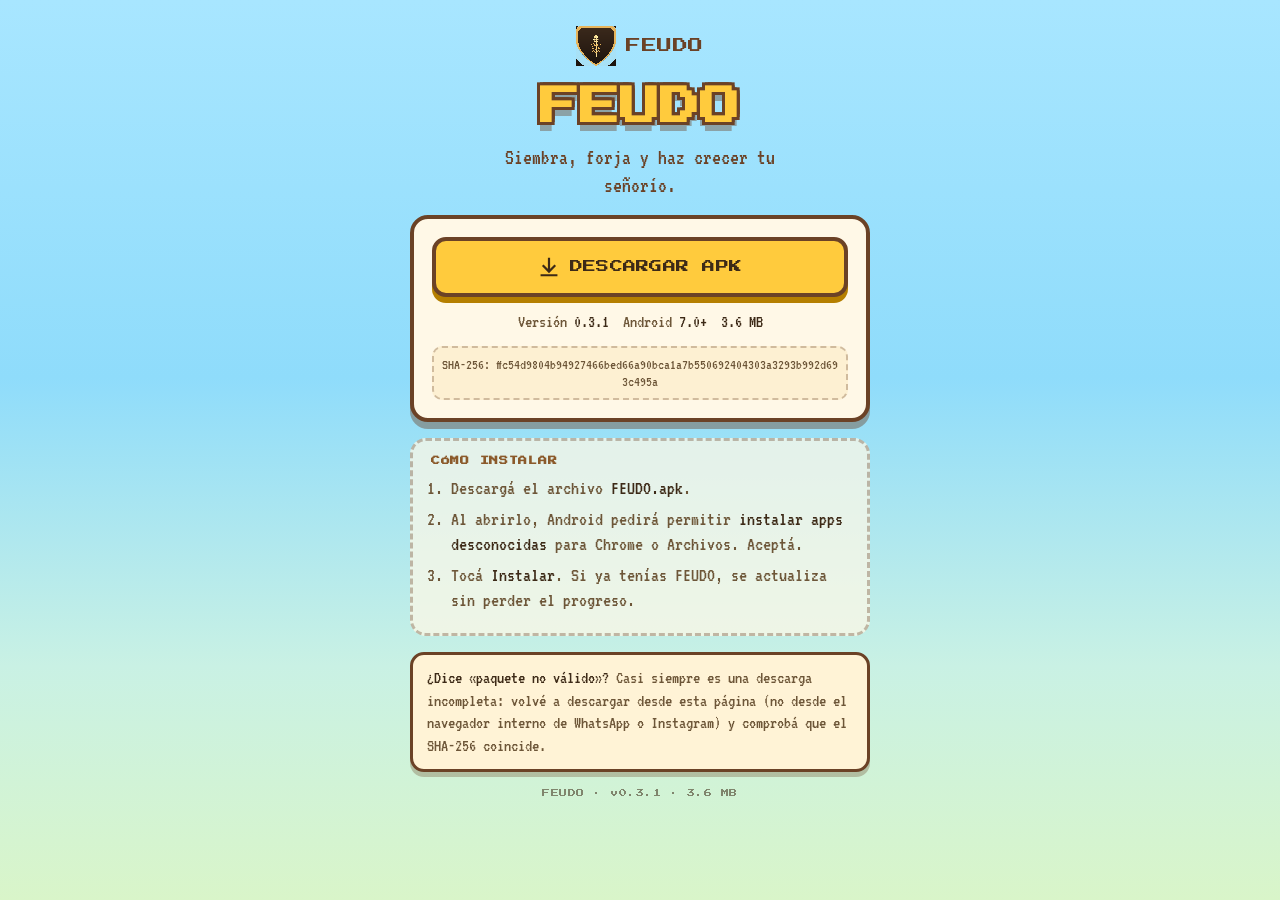
<file: index.html>
<!doctype html>
<html lang="es">
<head>
<meta charset="utf-8">
<meta name="viewport" content="width=device-width, initial-scale=1, viewport-fit=cover">
<title>FEUDO — descargar</title>
<meta name="theme-color" content="#8fdcfb">
<link rel="icon" href="./icon.png">
<style>
  @font-face {
    font-family: "Press Start 2P";
    src: url("./PressStart2P.woff2") format("woff2");
    font-display: swap;
  }
  @font-face {
    font-family: "VT323";
    src: url("./VT323.woff2") format("woff2");
    font-display: swap;
  }
  :root {
    --wood-dark: #6b4226;
    --wood: #8b5a2b;
    --cream: #fff8e7;
    --cream-2: #fdf0d2;
    --cream-3: #f3e2bd;
    --ink: #3d2a17;
    --ink-soft: #6d5638;
    --sun: #ffcb3d;
    --sun-deep: #b57f00;
    --leaf: #4caf50;
    --leaf-dark: #2f7d32;
  }
  * { box-sizing: border-box; -webkit-tap-highlight-color: transparent; }
  html, body { margin: 0; padding: 0; }
  body {
    min-height: 100dvh;
    background: linear-gradient(180deg, #a8e6ff 0%, #8fdcfb 42%, #c9f1e4 74%, #d9f5c9 100%);
    font-family: "VT323", ui-monospace, monospace;
    color: var(--ink);
    font-size: 20px;
    line-height: 1.25;
    display: flex;
    flex-direction: column;
    align-items: center;
    padding: 26px 18px 40px;
    gap: 16px;
  }
  .brand {
    display: flex; align-items: center; gap: 10px;
    font-family: "Press Start 2P", monospace;
    font-size: 15px; color: var(--wood-dark);
    letter-spacing: .04em;
  }
  .brand img { width: 40px; height: 40px; image-rendering: pixelated; }
  h1 {
    font-family: "Press Start 2P", monospace;
    font-size: clamp(26px, 8.4vw, 40px);
    line-height: 1.05;
    margin: 4px 0 0;
    color: var(--sun);
    text-shadow:
      3px 0 0 var(--wood-dark), -3px 0 0 var(--wood-dark),
      0 3px 0 var(--wood-dark), 0 -3px 0 var(--wood-dark),
      3px 3px 0 var(--wood-dark), -3px -3px 0 var(--wood-dark),
      3px -3px 0 var(--wood-dark), -3px 3px 0 var(--wood-dark),
      0 9px 0 rgba(107,66,38,.4);
    text-align: center;
  }
  .sub { font-size: 22px; color: var(--wood-dark); margin: 0; text-align: center; max-width: 30ch; }
  .card {
    width: min(460px, 100%);
    background: var(--cream);
    border: 4px solid var(--wood-dark);
    border-radius: 18px;
    box-shadow: 0 7px 0 rgba(107,66,38,.42);
    padding: 18px;
  }
  .btn {
    display: flex; align-items: center; justify-content: center; gap: 10px;
    width: 100%;
    height: 60px;
    border: 4px solid var(--wood-dark);
    border-radius: 14px;
    background: var(--sun);
    box-shadow: 0 6px 0 var(--sun-deep);
    color: var(--ink);
    font-family: "Press Start 2P", monospace;
    font-size: 13px;
    text-decoration: none;
    letter-spacing: .02em;
  }
  .btn:active { transform: translateY(4px); box-shadow: 0 2px 0 var(--sun-deep); }
  .btn svg { width: 22px; height: 22px; }
  .meta {
    display: flex; flex-wrap: wrap; gap: 6px 14px;
    justify-content: center;
    margin: 14px 0 0;
    font-size: 18px;
    color: var(--ink-soft);
  }
  .meta b { color: var(--ink); font-weight: 400; }
  .hash {
    margin: 12px 0 0;
    font-size: 15px;
    color: var(--ink-soft);
    word-break: break-all;
    text-align: center;
    background: var(--cream-2);
    border: 2px dashed rgba(107,66,38,.3);
    border-radius: 10px;
    padding: 8px;
    line-height: 1.15;
  }
  .steps {
    width: min(460px, 100%);
    background: rgba(255,248,231,.72);
    border: 3px dashed rgba(107,66,38,.35);
    border-radius: 16px;
    padding: 14px 18px;
  }
  .steps h2 {
    font-family: "Press Start 2P", monospace;
    font-size: 9px;
    color: var(--wood);
    margin: 0 0 10px;
    letter-spacing: .08em;
  }
  .steps ol { margin: 0; padding-left: 20px; }
  .steps li { margin-bottom: 6px; color: var(--ink-soft); }
  .steps li b { color: var(--ink); font-weight: 400; }
  .warn {
    width: min(460px, 100%);
    background: #fff3d6;
    border: 3px solid var(--wood-dark);
    border-radius: 14px;
    padding: 12px 14px;
    font-size: 18px;
    color: var(--ink-soft);
    box-shadow: 0 5px 0 rgba(107,66,38,.3);
  }
  .warn b { color: var(--ink); font-weight: 400; }
  footer { font-family: "Press Start 2P", monospace; font-size: 8px; color: rgba(61,42,23,.55); letter-spacing: .06em; text-align: center; }
  a.link { color: var(--wood-dark); }
</style>
</head>
<body>
  <div class="brand"><img src="./icon.png" alt="">FEUDO</div>
  <h1>FEUDO</h1>
  <p class="sub">Siembra, forja y haz crecer tu señorío.</p>

  <div class="card">
    <a class="btn" id="dl" href="./FEUDO.apk" download="FEUDO.apk">
      <svg viewBox="0 0 24 24" fill="none" stroke="currentColor" stroke-width="2.4" stroke-linecap="square">
        <path d="M12 3v12M6 11l6 6 6-6M4 21h16"/>
      </svg>
      DESCARGAR APK
    </a>
    <div class="meta">
      <span>Versión <b id="ver">—</b></span>
      <span>Android <b>7.0+</b></span>
      <span><b id="size">—</b></span>
    </div>
    <div class="hash" id="sha">SHA-256: —</div>
  </div>

  <div class="steps">
    <h2>CÓMO INSTALAR</h2>
    <ol>
      <li>Descargá el archivo <b>FEUDO.apk</b>.</li>
      <li>Al abrirlo, Android pedirá permitir <b>instalar apps desconocidas</b> para Chrome o Archivos. Aceptá.</li>
      <li>Tocá <b>Instalar</b>. Si ya tenías FEUDO, se actualiza sin perder el progreso.</li>
    </ol>
  </div>

  <div class="warn">
    <b>¿Dice «paquete no válido»?</b> Casi siempre es una descarga incompleta: volvé a descargar
    desde esta página (no desde el navegador interno de WhatsApp o Instagram) y comprobá que el
    SHA-256 coincide.
  </div>

  <footer>FEUDO · <span id="build">build</span></footer>

<script>
  fetch("./update.json", { cache: "no-store" })
    .then(r => r.json())
    .then(u => {
      document.getElementById("ver").textContent = u.version;
      const mb = (u.size / 1048576).toFixed(1) + " MB";
      document.getElementById("size").textContent = mb;
      document.getElementById("sha").textContent = "SHA-256: " + u.sha256;
      document.getElementById("build").textContent = "v" + u.version + " · " + mb;
    })
    .catch(() => {});
</script>
</body>
</html>
</file>
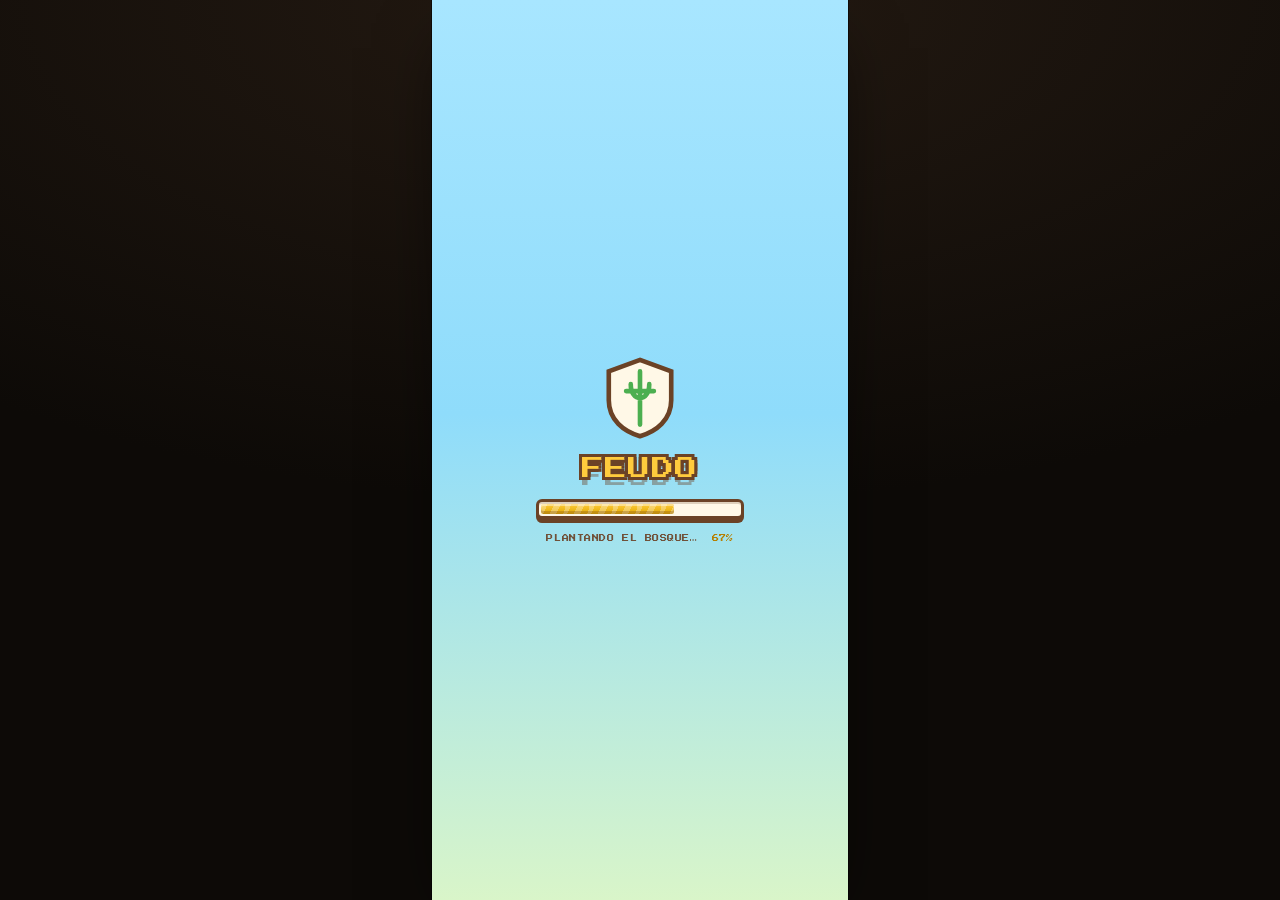
<file: play/index.html>
<!doctype html>
<html lang="es">
<head>
<meta charset="utf-8" />
<meta name="viewport" content="width=device-width,initial-scale=1,maximum-scale=1,user-scalable=no,viewport-fit=cover" />
<meta name="theme-color" content="#0d0a07" />
<meta name="apple-mobile-web-app-capable" content="yes" />
<meta name="mobile-web-app-capable" content="yes" />
<title>FEUDO</title>
<link rel="icon" href="data:image/svg+xml,%3Csvg xmlns='http://www.w3.org/2000/svg' viewBox='0 0 64 64'%3E%3Crect width='64' height='64' rx='12' fill='%231d140e'/%3E%3Cpath d='M32 8 52 15v18c0 12-9 20-20 23-11-3-20-11-20-23V15L32 8Z' fill='none' stroke='%23e6b45c' stroke-width='3'/%3E%3Cpath d='M32 18v28M22 30h20M25 24c0 7 3 11 7 11s7-4 7-11' fill='none' stroke='%23e6b45c' stroke-width='3' stroke-linecap='round'/%3E%3C/svg%3E" />
  <script type="module" crossorigin src="./assets/index-D31T-5GP.js"></script>
  <link rel="modulepreload" crossorigin href="./assets/phaser-BTGbtjln.js">
  <link rel="stylesheet" crossorigin href="./assets/index-Oc-m9jv9.css">
</head>
<body>
<div id="app">

  <div id="game"></div>

  <div id="atmosphere">
    <div id="skyglow"></div>
    <div id="daytint"></div>
    <div id="vignette"></div>
    <div id="grain"></div>
  </div>

  <!-- ============ HUD ============ -->
  <header id="hud" class="hidden">
    <button id="crest" class="crest" aria-label="Progreso">
      <svg viewBox="0 0 44 50" class="crest-svg" aria-hidden="true">
        <path d="M22 2 41 9v17c0 12-9 19-19 22C12 45 3 38 3 26V9L22 2Z" fill="url(#crestg)" stroke="#0d0a07" stroke-width="2"/>
        <path d="M22 6 37 12v14c0 9.4-6.9 15.3-15 18-8.1-2.7-15-8.6-15-18V12L22 6Z" fill="none" stroke="#d9a86c" stroke-opacity=".55" stroke-width="1.5"/>
        <text x="22" y="30" text-anchor="middle" class="crest-num">1</text>
        <defs>
          <linearGradient id="crestg" x1="0" y1="0" x2="0" y2="1">
            <stop offset="0" stop-color="#fff8e7"/><stop offset="1" stop-color="#f3e2bd"/>
          </linearGradient>
        </defs>
      </svg>
      <svg class="crest-ring" viewBox="0 0 44 50" aria-hidden="true">
        <path id="xp-arc" d="M22 2 41 9v17c0 12-9 19-19 22C12 45 3 38 3 26V9L22 2Z" fill="none"
              stroke="#e0a800" stroke-width="3" stroke-linecap="round" pathLength="100" stroke-dasharray="0 100"/>
      </svg>
    </button>

    <button id="coinpill" class="pill coin-pill" aria-label="Monedas">
      <span class="coin-ico" aria-hidden="true">
        <svg viewBox="0 0 24 24"><circle cx="12" cy="12" r="9" fill="#e8b44a"/><circle cx="12" cy="12" r="9" fill="none" stroke="#8a5a18" stroke-width="1.6"/><circle cx="12" cy="12" r="6.4" fill="none" stroke="#a9741f" stroke-width="1.2"/><path d="M12 8.2l1.1 2.3 2.5.3-1.8 1.8.4 2.5-2.2-1.2-2.2 1.2.4-2.5-1.8-1.8 2.5-.3z" fill="#8a5a18"/></svg>
      </span>
      <b id="coins">0</b>
    </button>

    <button id="gear" class="icon-btn" aria-label="Ajustes">
      <svg viewBox="0 0 24 24" fill="none" stroke="currentColor" stroke-width="1.7"><circle cx="12" cy="12" r="3.2"/><path d="M19.4 15a1.7 1.7 0 0 0 .34 1.87l.06.06a2 2 0 1 1-2.83 2.83l-.06-.06a1.7 1.7 0 0 0-1.87-.34 1.7 1.7 0 0 0-1 1.55V21a2 2 0 1 1-4 0v-.09A1.7 1.7 0 0 0 9 19.4a1.7 1.7 0 0 0-1.87.34l-.06.06a2 2 0 1 1-2.83-2.83l.06-.06A1.7 1.7 0 0 0 4.6 15a1.7 1.7 0 0 0-1.55-1H3a2 2 0 1 1 0-4h.09A1.7 1.7 0 0 0 4.6 9a1.7 1.7 0 0 0-.34-1.87l-.06-.06a2 2 0 1 1 2.83-2.83l.06.06A1.7 1.7 0 0 0 9 4.6a1.7 1.7 0 0 0 1-1.55V3a2 2 0 1 1 4 0v.09a1.7 1.7 0 0 0 1 1.55 1.7 1.7 0 0 0 1.87-.34l.06-.06a2 2 0 1 1 2.83 2.83l-.06.06A1.7 1.7 0 0 0 19.4 9v.09a1.7 1.7 0 0 0 1.55 1H21a2 2 0 1 1 0 4h-.09a1.7 1.7 0 0 0-1.51 1Z"/></svg>
    </button>

    <div class="hud-row2">
      <div class="energy-wrap" id="energy-wrap">
        <span class="energy-ico" aria-hidden="true">
          <svg viewBox="0 0 24 24"><path d="M13.5 2 4 14h6l-1 8 9.5-12.5H12l1.5-7.5Z" fill="#f2cd7a" stroke="#7a4d12" stroke-width="1.2" stroke-linejoin="round"/></svg>
        </span>
        <div class="energy-track"><i id="energy-fill"></i></div>
        <b id="energy-txt">100</b>
      </div>
      <div class="daychip" id="daychip">
        <span id="day-ico">☀</span><span id="day-txt">Día 1</span>
      </div>
    </div>
  </header>

  <!-- ============ seed bar ============ -->
  <div id="seedbar" class="hidden">
    <div class="seedbar-head">
      <span class="kicker">Semillero</span>
      <span class="seedbar-hint" id="seed-hint">toca una parcela</span>
    </div>
    <div class="seedbar-scroll" id="seeds"></div>
  </div>

  <!-- ============ nav ============ -->
  <nav id="nav" class="hidden">
    <button class="nav-btn is-active" data-tab="farm">
      <svg viewBox="0 0 24 24" fill="none" stroke="currentColor" stroke-width="1.6"><path d="M3 20h18"/><path d="M5 20v-6l7-4 7 4v6"/><path d="M12 10V4"/><path d="M12 4c2.2 0 3.6 1.4 3.6 3.2"/><path d="M12 7c-2.2 0-3.6-1.4-3.6-3.2"/></svg>
      <span>Feudo</span>
    </button>
    <button class="nav-btn" data-tab="market">
      <svg viewBox="0 0 24 24" fill="none" stroke="currentColor" stroke-width="1.6"><path d="M3 9h18l-1.5-4.5h-15L3 9Z"/><path d="M4 9v10h16V9"/><path d="M9 19v-5h6v5"/></svg>
      <span>Mercado</span>
    </button>
    <button class="nav-btn" data-tab="craft">
      <svg viewBox="0 0 24 24" fill="none" stroke="currentColor" stroke-width="1.6"><path d="M14.7 6.3a3.5 3.5 0 0 0 4.6 4.6l-9 9a2.1 2.1 0 0 1-3-3l9-9Z"/><path d="M14.7 6.3 17 4l3 3-2.3 2.3"/></svg>
      <span>Taller</span>
    </button>
    <button class="nav-btn" data-tab="chest">
      <svg viewBox="0 0 24 24" fill="none" stroke="currentColor" stroke-width="1.6"><path d="M3 10h18v9H3z"/><path d="M3 10V7a2 2 0 0 1 2-2h14a2 2 0 0 1 2 2v3"/><path d="M10 13h4"/></svg>
      <span>Baúl</span>
    </button>
    <button class="nav-btn" data-tab="vault">
      <svg viewBox="0 0 24 24" fill="none" stroke="currentColor" stroke-width="1.6"><path d="M12 3 4 6v6c0 5 3.4 8 8 9 4.6-1 8-4 8-9V6l-8-3Z"/><path d="M9 12.5l2 2 4-4"/></svg>
      <span>Bóveda</span>
    </button>
  </nav>

  <!-- ============ sheets ============ -->
  <div id="scrim"></div>
  <section id="sheet" aria-modal="true" role="dialog">
    <div class="sheet-grip"></div>
    <header class="sheet-head">
      <div>
        <div class="kicker" id="sheet-kicker">Mercado</div>
        <h2 id="sheet-title">Título</h2>
      </div>
      <button id="sheet-close" class="icon-btn" aria-label="Cerrar">
        <svg viewBox="0 0 24 24" fill="none" stroke="currentColor" stroke-width="2"><path d="M6 6l12 12M18 6 6 18"/></svg>
      </button>
    </header>
    <div id="sheet-tabs" class="tabs"></div>
    <div id="sheet-body" class="sheet-body"></div>
  </section>

  <!-- ============ modal ============ -->
  <div id="modal-wrap">
    <div id="modal" role="dialog" aria-modal="true">
      <div id="modal-body"></div>
    </div>
  </div>

  <!-- ============ toasts ============ -->
  <div id="toasts"></div>

  <!-- ============ intro ============ -->
  <div id="intro" class="screen">
    <div class="intro-art" aria-hidden="true">
      <svg viewBox="0 0 720 1280" preserveAspectRatio="xMidYMid slice" shape-rendering="crispEdges">
        <defs>
          <linearGradient id="isky" x1="0" y1="0" x2="0" y2="1">
            <stop offset="0" stop-color="#a8e6ff"/>
            <stop offset="42%" stop-color="#8fdcfb"/>
            <stop offset="72%" stop-color="#c9f1e4"/>
            <stop offset="100%" stop-color="#d9f5c9"/>
          </linearGradient>
          <radialGradient id="isun" cx="50%" cy="50%" r="50%">
            <stop offset="0" stop-color="#fff3c4" stop-opacity=".9"/>
            <stop offset="60%" stop-color="#ffcb3d" stop-opacity=".3"/>
            <stop offset="100%" stop-color="#ffcb3d" stop-opacity="0"/>
          </radialGradient>
        </defs>

        <rect width="720" height="1280" fill="url(#isky)"/>

        <circle cx="556" cy="170" r="190" fill="url(#isun)"/>
        <g>
          <rect x="496" y="166" width="8" height="8" fill="#ffcb3d"/>
          <rect x="504" y="142" width="8" height="8" fill="#ffcb3d"/>
          <rect x="504" y="150" width="8" height="8" fill="#ffcb3d"/>
          <rect x="504" y="158" width="8" height="8" fill="#ffcb3d"/>
          <rect x="504" y="166" width="8" height="8" fill="#ffcb3d"/>
          <rect x="504" y="174" width="8" height="8" fill="#ffcb3d"/>
          <rect x="504" y="182" width="8" height="8" fill="#ffcb3d"/>
          <rect x="504" y="190" width="8" height="8" fill="#ffcb3d"/>
          <rect x="512" y="134" width="8" height="8" fill="#ffcb3d"/>
          <rect x="512" y="142" width="8" height="8" fill="#ffcb3d"/>
          <rect x="512" y="150" width="8" height="8" fill="#ffcb3d"/>
          <rect x="512" y="158" width="8" height="8" fill="#ffcb3d"/>
          <rect x="512" y="166" width="8" height="8" fill="#ffcb3d"/>
          <rect x="512" y="174" width="8" height="8" fill="#ffcb3d"/>
          <rect x="512" y="182" width="8" height="8" fill="#ffcb3d"/>
          <rect x="512" y="190" width="8" height="8" fill="#ffcb3d"/>
          <rect x="512" y="198" width="8" height="8" fill="#ffcb3d"/>
          <rect x="520" y="126" width="8" height="8" fill="#ffcb3d"/>
          <rect x="520" y="134" width="8" height="8" fill="#ffcb3d"/>
          <rect x="520" y="142" width="8" height="8" fill="#ffcb3d"/>
          <rect x="520" y="150" width="8" height="8" fill="#ffcb3d"/>
          <rect x="520" y="158" width="8" height="8" fill="#ffcb3d"/>
          <rect x="520" y="166" width="8" height="8" fill="#ffcb3d"/>
          <rect x="520" y="174" width="8" height="8" fill="#ffcb3d"/>
          <rect x="520" y="182" width="8" height="8" fill="#ffcb3d"/>
          <rect x="520" y="190" width="8" height="8" fill="#ffcb3d"/>
          <rect x="520" y="198" width="8" height="8" fill="#ffcb3d"/>
          <rect x="520" y="206" width="8" height="8" fill="#ffcb3d"/>
          <rect x="528" y="118" width="8" height="8" fill="#ffcb3d"/>
          <rect x="528" y="126" width="8" height="8" fill="#ffcb3d"/>
          <rect x="528" y="134" width="8" height="8" fill="#ffcb3d"/>
          <rect x="528" y="142" width="8" height="8" fill="#ffcb3d"/>
          <rect x="528" y="150" width="8" height="8" fill="#ffcb3d"/>
          <rect x="528" y="158" width="8" height="8" fill="#ffcb3d"/>
          <rect x="528" y="166" width="8" height="8" fill="#ffcb3d"/>
          <rect x="528" y="174" width="8" height="8" fill="#ffcb3d"/>
          <rect x="528" y="182" width="8" height="8" fill="#ffcb3d"/>
          <rect x="528" y="190" width="8" height="8" fill="#ffcb3d"/>
          <rect x="528" y="198" width="8" height="8" fill="#ffcb3d"/>
          <rect x="528" y="206" width="8" height="8" fill="#ffcb3d"/>
          <rect x="528" y="214" width="8" height="8" fill="#ffcb3d"/>
          <rect x="536" y="118" width="8" height="8" fill="#ffcb3d"/>
          <rect x="536" y="126" width="8" height="8" fill="#ffcb3d"/>
          <rect x="536" y="134" width="8" height="8" fill="#ffcb3d"/>
          <rect x="536" y="142" width="8" height="8" fill="#ffcb3d"/>
          <rect x="536" y="150" width="8" height="8" fill="#ffcb3d"/>
          <rect x="536" y="158" width="8" height="8" fill="#ffcb3d"/>
          <rect x="536" y="166" width="8" height="8" fill="#ffcb3d"/>
          <rect x="536" y="174" width="8" height="8" fill="#ffcb3d"/>
          <rect x="536" y="182" width="8" height="8" fill="#ffcb3d"/>
          <rect x="536" y="190" width="8" height="8" fill="#ffcb3d"/>
          <rect x="536" y="198" width="8" height="8" fill="#ffcb3d"/>
          <rect x="536" y="206" width="8" height="8" fill="#ffcb3d"/>
          <rect x="536" y="214" width="8" height="8" fill="#ffcb3d"/>
          <rect x="544" y="118" width="8" height="8" fill="#ffcb3d"/>
          <rect x="544" y="126" width="8" height="8" fill="#ffcb3d"/>
          <rect x="544" y="134" width="8" height="8" fill="#ffcb3d"/>
          <rect x="544" y="142" width="8" height="8" fill="#ffcb3d"/>
          <rect x="544" y="150" width="8" height="8" fill="#ffcb3d"/>
          <rect x="544" y="158" width="8" height="8" fill="#ffcb3d"/>
          <rect x="544" y="166" width="8" height="8" fill="#ffcb3d"/>
          <rect x="544" y="174" width="8" height="8" fill="#ffcb3d"/>
          <rect x="544" y="182" width="8" height="8" fill="#ffcb3d"/>
          <rect x="544" y="190" width="8" height="8" fill="#ffcb3d"/>
          <rect x="544" y="198" width="8" height="8" fill="#ffcb3d"/>
          <rect x="544" y="206" width="8" height="8" fill="#ffcb3d"/>
          <rect x="544" y="214" width="8" height="8" fill="#ffcb3d"/>
          <rect x="552" y="110" width="8" height="8" fill="#ffcb3d"/>
          <rect x="552" y="118" width="8" height="8" fill="#ffcb3d"/>
          <rect x="552" y="126" width="8" height="8" fill="#ffcb3d"/>
          <rect x="552" y="134" width="8" height="8" fill="#ffcb3d"/>
          <rect x="552" y="142" width="8" height="8" fill="#ffcb3d"/>
          <rect x="552" y="150" width="8" height="8" fill="#ffcb3d"/>
          <rect x="552" y="158" width="8" height="8" fill="#ffcb3d"/>
          <rect x="552" y="166" width="8" height="8" fill="#ffcb3d"/>
          <rect x="552" y="174" width="8" height="8" fill="#ffcb3d"/>
          <rect x="552" y="182" width="8" height="8" fill="#ffcb3d"/>
          <rect x="552" y="190" width="8" height="8" fill="#ffcb3d"/>
          <rect x="552" y="198" width="8" height="8" fill="#ffcb3d"/>
          <rect x="552" y="206" width="8" height="8" fill="#ffcb3d"/>
          <rect x="552" y="214" width="8" height="8" fill="#ffcb3d"/>
          <rect x="552" y="222" width="8" height="8" fill="#ffcb3d"/>
          <rect x="560" y="118" width="8" height="8" fill="#ffcb3d"/>
          <rect x="560" y="126" width="8" height="8" fill="#ffcb3d"/>
          <rect x="560" y="134" width="8" height="8" fill="#ffcb3d"/>
          <rect x="560" y="142" width="8" height="8" fill="#ffcb3d"/>
          <rect x="560" y="150" width="8" height="8" fill="#ffcb3d"/>
          <rect x="560" y="158" width="8" height="8" fill="#ffcb3d"/>
          <rect x="560" y="166" width="8" height="8" fill="#ffcb3d"/>
          <rect x="560" y="174" width="8" height="8" fill="#ffcb3d"/>
          <rect x="560" y="182" width="8" height="8" fill="#ffcb3d"/>
          <rect x="560" y="190" width="8" height="8" fill="#ffcb3d"/>
          <rect x="560" y="198" width="8" height="8" fill="#ffcb3d"/>
          <rect x="560" y="206" width="8" height="8" fill="#ffcb3d"/>
          <rect x="560" y="214" width="8" height="8" fill="#ffcb3d"/>
          <rect x="568" y="118" width="8" height="8" fill="#ffcb3d"/>
          <rect x="568" y="126" width="8" height="8" fill="#ffcb3d"/>
          <rect x="568" y="134" width="8" height="8" fill="#ffcb3d"/>
          <rect x="568" y="142" width="8" height="8" fill="#ffcb3d"/>
          <rect x="568" y="150" width="8" height="8" fill="#ffcb3d"/>
          <rect x="568" y="158" width="8" height="8" fill="#ffcb3d"/>
          <rect x="568" y="166" width="8" height="8" fill="#ffcb3d"/>
          <rect x="568" y="174" width="8" height="8" fill="#ffcb3d"/>
          <rect x="568" y="182" width="8" height="8" fill="#ffcb3d"/>
          <rect x="568" y="190" width="8" height="8" fill="#ffcb3d"/>
          <rect x="568" y="198" width="8" height="8" fill="#ffcb3d"/>
          <rect x="568" y="206" width="8" height="8" fill="#ffcb3d"/>
          <rect x="568" y="214" width="8" height="8" fill="#ffcb3d"/>
          <rect x="576" y="118" width="8" height="8" fill="#ffcb3d"/>
          <rect x="576" y="126" width="8" height="8" fill="#ffcb3d"/>
          <rect x="576" y="134" width="8" height="8" fill="#ffcb3d"/>
          <rect x="576" y="142" width="8" height="8" fill="#ffcb3d"/>
          <rect x="576" y="150" width="8" height="8" fill="#ffcb3d"/>
          <rect x="576" y="158" width="8" height="8" fill="#ffcb3d"/>
          <rect x="576" y="166" width="8" height="8" fill="#ffcb3d"/>
          <rect x="576" y="174" width="8" height="8" fill="#ffcb3d"/>
          <rect x="576" y="182" width="8" height="8" fill="#ffcb3d"/>
          <rect x="576" y="190" width="8" height="8" fill="#ffcb3d"/>
          <rect x="576" y="198" width="8" height="8" fill="#ffcb3d"/>
          <rect x="576" y="206" width="8" height="8" fill="#ffcb3d"/>
          <rect x="576" y="214" width="8" height="8" fill="#ffcb3d"/>
          <rect x="584" y="126" width="8" height="8" fill="#ffcb3d"/>
          <rect x="584" y="134" width="8" height="8" fill="#ffcb3d"/>
          <rect x="584" y="142" width="8" height="8" fill="#ffcb3d"/>
          <rect x="584" y="150" width="8" height="8" fill="#ffcb3d"/>
          <rect x="584" y="158" width="8" height="8" fill="#ffcb3d"/>
          <rect x="584" y="166" width="8" height="8" fill="#ffcb3d"/>
          <rect x="584" y="174" width="8" height="8" fill="#ffcb3d"/>
          <rect x="584" y="182" width="8" height="8" fill="#ffcb3d"/>
          <rect x="584" y="190" width="8" height="8" fill="#ffcb3d"/>
          <rect x="584" y="198" width="8" height="8" fill="#ffcb3d"/>
          <rect x="584" y="206" width="8" height="8" fill="#ffcb3d"/>
          <rect x="592" y="134" width="8" height="8" fill="#ffcb3d"/>
          <rect x="592" y="142" width="8" height="8" fill="#ffcb3d"/>
          <rect x="592" y="150" width="8" height="8" fill="#ffcb3d"/>
          <rect x="592" y="158" width="8" height="8" fill="#ffcb3d"/>
          <rect x="592" y="166" width="8" height="8" fill="#ffcb3d"/>
          <rect x="592" y="174" width="8" height="8" fill="#ffcb3d"/>
          <rect x="592" y="182" width="8" height="8" fill="#ffcb3d"/>
          <rect x="592" y="190" width="8" height="8" fill="#ffcb3d"/>
          <rect x="592" y="198" width="8" height="8" fill="#ffcb3d"/>
          <rect x="600" y="142" width="8" height="8" fill="#ffcb3d"/>
          <rect x="600" y="150" width="8" height="8" fill="#ffcb3d"/>
          <rect x="600" y="158" width="8" height="8" fill="#ffcb3d"/>
          <rect x="600" y="166" width="8" height="8" fill="#ffcb3d"/>
          <rect x="600" y="174" width="8" height="8" fill="#ffcb3d"/>
          <rect x="600" y="182" width="8" height="8" fill="#ffcb3d"/>
          <rect x="600" y="190" width="8" height="8" fill="#ffcb3d"/>
          <rect x="608" y="166" width="8" height="8" fill="#ffcb3d"/>
        </g>
        <g>
          <rect x="512" y="166" width="8" height="8" fill="#ffe07a"/>
          <rect x="520" y="142" width="8" height="8" fill="#ffe07a"/>
          <rect x="520" y="150" width="8" height="8" fill="#ffe07a"/>
          <rect x="520" y="158" width="8" height="8" fill="#ffe07a"/>
          <rect x="520" y="166" width="8" height="8" fill="#ffe07a"/>
          <rect x="520" y="174" width="8" height="8" fill="#ffe07a"/>
          <rect x="520" y="182" width="8" height="8" fill="#ffe07a"/>
          <rect x="520" y="190" width="8" height="8" fill="#ffe07a"/>
          <rect x="528" y="134" width="8" height="8" fill="#ffe07a"/>
          <rect x="528" y="142" width="8" height="8" fill="#ffe07a"/>
          <rect x="528" y="150" width="8" height="8" fill="#ffe07a"/>
          <rect x="528" y="158" width="8" height="8" fill="#ffe07a"/>
          <rect x="528" y="166" width="8" height="8" fill="#ffe07a"/>
          <rect x="528" y="174" width="8" height="8" fill="#ffe07a"/>
          <rect x="528" y="182" width="8" height="8" fill="#ffe07a"/>
          <rect x="528" y="190" width="8" height="8" fill="#ffe07a"/>
          <rect x="528" y="198" width="8" height="8" fill="#ffe07a"/>
          <rect x="536" y="134" width="8" height="8" fill="#ffe07a"/>
          <rect x="536" y="142" width="8" height="8" fill="#ffe07a"/>
          <rect x="536" y="150" width="8" height="8" fill="#ffe07a"/>
          <rect x="536" y="158" width="8" height="8" fill="#ffe07a"/>
          <rect x="536" y="166" width="8" height="8" fill="#ffe07a"/>
          <rect x="536" y="174" width="8" height="8" fill="#ffe07a"/>
          <rect x="536" y="182" width="8" height="8" fill="#ffe07a"/>
          <rect x="536" y="190" width="8" height="8" fill="#ffe07a"/>
          <rect x="536" y="198" width="8" height="8" fill="#ffe07a"/>
          <rect x="544" y="134" width="8" height="8" fill="#ffe07a"/>
          <rect x="544" y="142" width="8" height="8" fill="#ffe07a"/>
          <rect x="544" y="150" width="8" height="8" fill="#ffe07a"/>
          <rect x="544" y="158" width="8" height="8" fill="#ffe07a"/>
          <rect x="544" y="166" width="8" height="8" fill="#ffe07a"/>
          <rect x="544" y="174" width="8" height="8" fill="#ffe07a"/>
          <rect x="544" y="182" width="8" height="8" fill="#ffe07a"/>
          <rect x="544" y="190" width="8" height="8" fill="#ffe07a"/>
          <rect x="544" y="198" width="8" height="8" fill="#ffe07a"/>
          <rect x="552" y="126" width="8" height="8" fill="#ffe07a"/>
          <rect x="552" y="134" width="8" height="8" fill="#ffe07a"/>
          <rect x="552" y="142" width="8" height="8" fill="#ffe07a"/>
          <rect x="552" y="150" width="8" height="8" fill="#ffe07a"/>
          <rect x="552" y="158" width="8" height="8" fill="#ffe07a"/>
          <rect x="552" y="166" width="8" height="8" fill="#ffe07a"/>
          <rect x="552" y="174" width="8" height="8" fill="#ffe07a"/>
          <rect x="552" y="182" width="8" height="8" fill="#ffe07a"/>
          <rect x="552" y="190" width="8" height="8" fill="#ffe07a"/>
          <rect x="552" y="198" width="8" height="8" fill="#ffe07a"/>
          <rect x="552" y="206" width="8" height="8" fill="#ffe07a"/>
          <rect x="560" y="134" width="8" height="8" fill="#ffe07a"/>
          <rect x="560" y="142" width="8" height="8" fill="#ffe07a"/>
          <rect x="560" y="150" width="8" height="8" fill="#ffe07a"/>
          <rect x="560" y="158" width="8" height="8" fill="#ffe07a"/>
          <rect x="560" y="166" width="8" height="8" fill="#ffe07a"/>
          <rect x="560" y="174" width="8" height="8" fill="#ffe07a"/>
          <rect x="560" y="182" width="8" height="8" fill="#ffe07a"/>
          <rect x="560" y="190" width="8" height="8" fill="#ffe07a"/>
          <rect x="560" y="198" width="8" height="8" fill="#ffe07a"/>
          <rect x="568" y="134" width="8" height="8" fill="#ffe07a"/>
          <rect x="568" y="142" width="8" height="8" fill="#ffe07a"/>
          <rect x="568" y="150" width="8" height="8" fill="#ffe07a"/>
          <rect x="568" y="158" width="8" height="8" fill="#ffe07a"/>
          <rect x="568" y="166" width="8" height="8" fill="#ffe07a"/>
          <rect x="568" y="174" width="8" height="8" fill="#ffe07a"/>
          <rect x="568" y="182" width="8" height="8" fill="#ffe07a"/>
          <rect x="568" y="190" width="8" height="8" fill="#ffe07a"/>
          <rect x="568" y="198" width="8" height="8" fill="#ffe07a"/>
          <rect x="576" y="134" width="8" height="8" fill="#ffe07a"/>
          <rect x="576" y="142" width="8" height="8" fill="#ffe07a"/>
          <rect x="576" y="150" width="8" height="8" fill="#ffe07a"/>
          <rect x="576" y="158" width="8" height="8" fill="#ffe07a"/>
          <rect x="576" y="166" width="8" height="8" fill="#ffe07a"/>
          <rect x="576" y="174" width="8" height="8" fill="#ffe07a"/>
          <rect x="576" y="182" width="8" height="8" fill="#ffe07a"/>
          <rect x="576" y="190" width="8" height="8" fill="#ffe07a"/>
          <rect x="576" y="198" width="8" height="8" fill="#ffe07a"/>
          <rect x="584" y="142" width="8" height="8" fill="#ffe07a"/>
          <rect x="584" y="150" width="8" height="8" fill="#ffe07a"/>
          <rect x="584" y="158" width="8" height="8" fill="#ffe07a"/>
          <rect x="584" y="166" width="8" height="8" fill="#ffe07a"/>
          <rect x="584" y="174" width="8" height="8" fill="#ffe07a"/>
          <rect x="584" y="182" width="8" height="8" fill="#ffe07a"/>
          <rect x="584" y="190" width="8" height="8" fill="#ffe07a"/>
          <rect x="592" y="166" width="8" height="8" fill="#ffe07a"/>
        </g>

        <g fill="#ffffff" opacity=".95">
          <rect x="70" y="150" width="118" height="26" rx="13"/>
          <rect x="96" y="128" width="70" height="30" rx="15"/>
          <rect x="132" y="172" width="92" height="22" rx="11"/>
          <rect x="300" y="86" width="84" height="22" rx="11"/>
          <rect x="320" y="68" width="48" height="24" rx="12"/>
          <rect x="470" y="286" width="104" height="24" rx="12"/>
          <rect x="494" y="266" width="58" height="26" rx="13"/>
        </g>
        <g fill="#e6f7ff" opacity=".8">
          <rect x="70" y="176" width="154" height="10" rx="5"/>
          <rect x="470" y="310" width="132" height="10" rx="5"/>
        </g>

        <path d="M0 566 L92 512 L172 566 L262 496 L356 566 L450 524 L538 566 L634 508 L720 566 Z" fill="#8fd47a"/>
        <rect y="566" width="720" height="26" fill="#7ec850"/>

        <g>
          <rect x="214" y="300" width="292" height="266" fill="#eef3f6"/>
          <g fill="#cfd8dc">
            <rect x="214" y="278" width="26" height="26"/><rect x="266" y="278" width="26" height="26"/>
            <rect x="318" y="278" width="26" height="26"/><rect x="370" y="278" width="26" height="26"/>
            <rect x="422" y="278" width="26" height="26"/><rect x="474" y="278" width="26" height="26"/>
          </g>
          <rect x="178" y="228" width="76" height="338" fill="#e2eaef"/>
          <rect x="466" y="228" width="76" height="338" fill="#e2eaef"/>
          <g fill="#cfd8dc">
            <rect x="178" y="206" width="22" height="26"/><rect x="208" y="206" width="22" height="26"/><rect x="238" y="206" width="16" height="26"/>
            <rect x="466" y="206" width="22" height="26"/><rect x="496" y="206" width="22" height="26"/><rect x="526" y="206" width="16" height="26"/>
          </g>
          <rect x="212" y="166" width="6" height="42" fill="#6b4226"/>
          <rect x="218" y="166" width="34" height="18" fill="#e5533d"/>
          <rect x="502" y="166" width="6" height="42" fill="#6b4226"/>
          <rect x="508" y="166" width="34" height="18" fill="#e5533d"/>
          <rect x="330" y="404" width="60" height="162" fill="#6b4226"/>
          <rect x="342" y="424" width="36" height="142" fill="#8b5a2b"/>
          <rect x="352" y="470" width="6" height="6" fill="#ffcb3d"/>
          <g>
            <g fill="#6b4226">
              <rect x="198" y="300" width="24" height="34"/><rect x="502" y="300" width="24" height="34"/>
              <rect x="198" y="372" width="24" height="34"/><rect x="502" y="372" width="24" height="34"/>
              <rect x="198" y="444" width="24" height="34"/><rect x="502" y="444" width="24" height="34"/>
            </g>
            <g fill="#3d2a17">
              <rect x="202" y="304" width="16" height="26"/><rect x="506" y="304" width="16" height="26"/>
              <rect x="202" y="376" width="16" height="26"/><rect x="506" y="376" width="16" height="26"/>
              <rect x="202" y="448" width="16" height="26"/><rect x="506" y="448" width="16" height="26"/>
            </g>
            <g fill="#ffcb3d" opacity=".75">
              <rect x="206" y="308" width="6" height="8"/><rect x="510" y="308" width="6" height="8"/>
              <rect x="206" y="380" width="6" height="8"/><rect x="510" y="380" width="6" height="8"/>
              <rect x="206" y="452" width="6" height="8"/><rect x="510" y="452" width="6" height="8"/>
            </g>
          </g>
          <!-- ladrillos (sin cruzar la puerta) -->
          <g fill="#dbe4ea">
            <rect x="222" y="326" width="52" height="8"/><rect x="282" y="326" width="40" height="8"/><rect x="398" y="326" width="46" height="8"/><rect x="452" y="326" width="46" height="8"/>
            <rect x="222" y="378" width="26" height="8"/><rect x="256" y="378" width="52" height="8"/><rect x="316" y="378" width="8" height="8"/><rect x="398" y="378" width="52" height="8"/><rect x="458" y="378" width="40" height="8"/>
            <rect x="222" y="430" width="52" height="8"/><rect x="282" y="430" width="40" height="8"/><rect x="398" y="430" width="46" height="8"/><rect x="452" y="430" width="46" height="8"/>
            <rect x="222" y="482" width="26" height="8"/><rect x="256" y="482" width="52" height="8"/><rect x="398" y="482" width="52" height="8"/><rect x="458" y="482" width="40" height="8"/>
            <rect x="186" y="272" width="22" height="8"/><rect x="214" y="272" width="22" height="8"/>
            <rect x="474" y="272" width="22" height="8"/><rect x="502" y="272" width="22" height="8"/>
            <rect x="186" y="340" width="22" height="8"/><rect x="214" y="340" width="22" height="8"/>
            <rect x="474" y="340" width="22" height="8"/><rect x="502" y="340" width="22" height="8"/>
            <rect x="186" y="408" width="22" height="8"/><rect x="214" y="408" width="22" height="8"/>
            <rect x="474" y="408" width="22" height="8"/><rect x="502" y="408" width="22" height="8"/>
            <rect x="186" y="476" width="22" height="8"/><rect x="214" y="476" width="22" height="8"/>
            <rect x="474" y="476" width="22" height="8"/><rect x="502" y="476" width="22" height="8"/>
          </g>
          <!-- estandarte -->
          <rect x="344" y="330" width="32" height="54" fill="#e5533d"/>
          <rect x="344" y="330" width="32" height="8" fill="#a83424"/>
          <rect x="344" y="376" width="8" height="10" fill="#a83424"/>
          <rect x="368" y="376" width="8" height="10" fill="#a83424"/>
          <rect x="356" y="344" width="8" height="24" fill="#ffcb3d"/>
          <rect x="350" y="350" width="20" height="8" fill="#ffcb3d"/>
          <g fill="none" stroke="#6b4226" stroke-width="6">
            <rect x="214" y="300" width="292" height="266"/>
            <rect x="178" y="228" width="76" height="338"/>
            <rect x="466" y="228" width="76" height="338"/>
          </g>
          <!-- sombra de las torres -->
          <g fill="#cfd8dc" opacity=".55">
            <rect x="238" y="234" width="14" height="332"/>
            <rect x="526" y="234" width="14" height="332"/>
          </g>
        </g>

        <rect y="566" width="720" height="714" fill="#7ec850"/>
        <rect y="566" width="720" height="14" fill="#6cbb3c"/>

        <g fill="#6cbb3c" opacity=".5">
          <rect x="34" y="640" width="64" height="12" rx="6"/>
          <rect x="586" y="628" width="70" height="12" rx="6"/>
          <rect x="120" y="712" width="80" height="12" rx="6"/>
          <rect x="500" y="726" width="88" height="12" rx="6"/>
          <rect x="60" y="800" width="72" height="12" rx="6"/>
          <rect x="560" y="806" width="80" height="12" rx="6"/>
        </g>

        <g>
          <rect x="104" y="560" width="8" height="92" fill="#3f7d2a"/>
          <rect x="80" y="596" width="26" height="10" rx="5" fill="#4caf50"/>
          <rect x="110" y="618" width="26" height="10" rx="5" fill="#4caf50"/>
          <g fill="#ffcb3d">
            <rect x="88" y="512" width="40" height="40"/>
            <rect x="80" y="520" width="56" height="24"/>
            <rect x="96" y="504" width="24" height="56"/>
          </g>
          <rect x="100" y="524" width="16" height="16" fill="#6b4226"/>
        </g>
        <g>
          <rect x="608" y="556" width="8" height="96" fill="#3f7d2a"/>
          <rect x="584" y="592" width="26" height="10" rx="5" fill="#4caf50"/>
          <rect x="614" y="616" width="26" height="10" rx="5" fill="#4caf50"/>
          <g fill="#ffcb3d">
            <rect x="592" y="508" width="40" height="40"/>
            <rect x="584" y="516" width="56" height="24"/>
            <rect x="600" y="500" width="24" height="56"/>
          </g>
          <rect x="604" y="520" width="16" height="16" fill="#6b4226"/>
        </g>
      </svg>
      <div class="intro-grain"></div>
    </div>

    <div class="intro-wrap">
      <div class="intro-eyebrow">TEMPORADA 1 · ABIERTA</div>
      <h1 class="logo">FEUDO</h1>
      <div class="logo-rule"><i></i><span>◆</span><i></i></div>
      <p class="intro-sub">Siembra, forja y haz crecer tu señorío</p>

      <div class="intro-card">
        <label class="intro-label" for="feudo-name">NOMBRA TU FEUDO</label>
        <input id="feudo-name" class="intro-input" maxlength="16" autocomplete="off"
               spellcheck="false" placeholder="Valdeoro" />
        <button id="btn-start" class="btn btn-primary btn-lg">EMPEZAR A SEMBRAR</button>
        <button id="btn-continue" class="btn btn-ghost hidden">CONTINUAR PARTIDA</button>
        <p class="intro-note">Se guarda en tu teléfono. Los cultivos siguen creciendo con la app cerrada.</p>
      </div>

      <div class="intro-foot">
        <span id="intro-ver">v0.3.0</span>
        <span class="dot">·</span>
        <button id="btn-update" class="linklike">Buscar actualización</button>
      </div>
    </div>
  </div>

  <!-- ============ boot ============ -->
  <div id="boot">
    <div class="boot-crest">
      <svg viewBox="0 0 64 72" aria-hidden="true">
        <path d="M32 3 59 13v25c0 17-13 27-27 31C18 65 5 55 5 38V13L32 3Z" fill="#fff8e7" stroke="#6b4226" stroke-width="4"/>
        <path d="M32 13v46M20 30h24M24 24c0 8 4 12 8 12s8-4 8-12" fill="none" stroke="#4caf50" stroke-width="4" stroke-linecap="round"/>
      </svg>
    </div>
    <div class="boot-name">FEUDO</div>
    <div class="boot-bar"><i id="boot-fill"></i><span class="boot-shine"></span></div>
    <div class="boot-meta">
      <span class="boot-tip" id="boot-tip">Preparando la tierra…</span>
      <span class="boot-pct" id="boot-pct">0%</span>
    </div>
  </div>

  <!-- ============ crash recovery ============ -->
  <div id="recovery">
    <div class="rec-card">
      <div class="kicker">SEÑAL INTERRUMPIDA</div>
      <h2>Algo se torció en el feudo</h2>
      <p>Tu progreso está a salvo. Podés reintentar o recargar la aldea.</p>
      <div class="rec-actions">
        <button id="rec-retry" class="btn btn-primary">REINTENTAR</button>
        <button id="rec-reload" class="btn btn-ghost">RECARGAR</button>
      </div>
      <details><summary>Detalle técnico</summary><pre id="rec-detail"></pre></details>
    </div>
  </div>

</div>
</body>
</html>
</file>
<file: play/assets/index-Oc-m9jv9.css>
@font-face{font-family:"Press Start 2P";src:url(./PressStart2P-xj9lRvVs.woff2) format("woff2");font-weight:400;font-display:block}@font-face{font-family:VT323;src:url(./VT323-C5q55ueI.woff2) format("woff2");font-weight:400;font-display:block}:root{--sky-top: #a8e6ff;--sky: #8fdcfb;--sky-bottom: #d9f5c9;--wood-dark: #6b4226;--wood: #8b5a2b;--wood-light: #a9713d;--tan: #d9a86c;--cream: #fff8e7;--cream-2: #fdf0d2;--cream-3: #f3e2bd;--ink: #3d2a17;--ink-soft: #6d5638;--ink-faint: #9b8264;--sun: #ffcb3d;--sun-dark: #e0a800;--sun-deep: #b57f00;--leaf: #4caf50;--leaf-dark: #2f7d32;--leaf-light: #8ada63;--berry: #e5533d;--berry-dark: #a83424;--water: #4aa3d8;--stone: #cfd8dc;--pixel: "Press Start 2P", ui-monospace, monospace;--body: "VT323", ui-monospace, monospace;--safe-t: env(safe-area-inset-top, 0px);--safe-b: env(safe-area-inset-bottom, 0px);--r: 16px;--edge: 3px solid var(--wood-dark);--hard: 0 4px 0 var(--wood-dark);--hard-lg: 0 6px 0 var(--wood-dark)}*{box-sizing:border-box;-webkit-tap-highlight-color:transparent}html,body{margin:0;padding:0;height:100%;overflow:hidden;background:#0d0a07;color:var(--ink);font-family:var(--body);font-size:19px;line-height:1.25;overscroll-behavior:none;touch-action:none;user-select:none;-webkit-user-select:none}body{position:fixed;inset:0;background:radial-gradient(120% 80% at 50% 0%,#241a12,#0d0a07 70%)}#app{position:absolute;inset:0;margin:auto;width:min(100vw,calc(100dvh * 720 / 1560));height:min(100dvh,calc(100vw * 1560 / 720));overflow:hidden;background:var(--sky);box-shadow:0 0 0 1px #00000080,0 24px 70px -24px #000000d9}#game{position:absolute;inset:0}#game canvas{display:block;image-rendering:pixelated;image-rendering:crisp-edges}.hidden{display:none!important}#atmosphere{position:absolute;inset:0;pointer-events:none;z-index:2}#skyglow{position:absolute;inset:0;background:radial-gradient(90% 40% at 82% 4%,rgba(255,236,170,.35),transparent 62%),radial-gradient(120% 40% at 12% 100%,rgba(120,200,110,.16),transparent 70%);mix-blend-mode:screen;opacity:.85}#daytint{position:absolute;inset:0;background:#1b2a63;opacity:0;mix-blend-mode:multiply;transition:opacity 1.2s linear,background-color 1.2s linear}#vignette{position:absolute;inset:0;background:radial-gradient(120% 78% at 50% 42%,transparent 58%,rgba(43,30,14,.28) 100%)}#grain{position:absolute;inset:0;opacity:.05;mix-blend-mode:overlay;background-image:url("data:image/svg+xml;utf8,<svg xmlns='http://www.w3.org/2000/svg' width='160' height='160'><filter id='n'><feTurbulence type='fractalNoise' baseFrequency='.85' numOctaves='3'/></filter><rect width='160' height='160' filter='url(%23n)' opacity='.9'/></svg>");background-size:160px 160px;animation:grain 1.2s steps(3) infinite}@keyframes grain{0%{transform:translate(0)}33%{transform:translate(-2px,1px)}66%{transform:translate(1px,-2px)}to{transform:translate(0)}}.kicker{font-family:var(--pixel);font-size:8px;letter-spacing:.16em;text-transform:uppercase;color:var(--wood);line-height:1.6}h2{font-family:var(--pixel);font-size:15px;font-weight:400;letter-spacing:.02em;line-height:1.4;margin:0;color:var(--ink)}b,strong{font-weight:400}#hud{position:absolute;top:0;left:0;right:0;z-index:6;padding:calc(var(--safe-t) + 10px) 12px 0;display:grid;grid-template-columns:52px 1fr 46px;grid-template-rows:auto auto;align-items:center;gap:8px 10px;pointer-events:none}#hud>*{pointer-events:auto}#hud:before{content:"";position:absolute;inset:0 0 auto;height:200px;background:linear-gradient(to bottom,#78c8eb8c,#8fdcfb00);pointer-events:none;z-index:-1}.crest{grid-row:1;grid-column:1;width:46px;height:52px;position:relative;background:none;border:0;padding:0;filter:drop-shadow(0 3px 0 rgba(107,66,38,.45))}.crest svg{position:absolute;inset:0;width:100%;height:100%}.crest-num{font-family:var(--pixel);font-size:13px;fill:var(--sun)}.crest-ring{transform:rotate(0)}#xp-arc{transition:stroke-dasharray .6s cubic-bezier(.2,.9,.2,1)}.coin-pill{grid-row:1;grid-column:2;justify-self:center;display:inline-flex;align-items:center;gap:8px;height:42px;padding:0 18px 0 10px;border-radius:14px;border:var(--edge);background:var(--cream);box-shadow:var(--hard);color:var(--ink);font-family:var(--pixel);font-size:13px;font-variant-numeric:tabular-nums}.coin-pill:active{transform:translateY(2px);box-shadow:0 2px 0 var(--wood-dark)}.coin-ico{width:24px;height:24px;display:block}.coin-ico svg{width:100%;height:100%;display:block}.coin-pill.bump{animation:bump .4s cubic-bezier(.2,1.6,.4,1)}@keyframes bump{0%{transform:scale(1)}35%{transform:scale(1.08)}to{transform:scale(1)}}.icon-btn{width:44px;height:44px;display:grid;place-items:center;border-radius:13px;border:var(--edge);background:var(--cream);color:var(--wood);padding:0;box-shadow:var(--hard)}.icon-btn svg{width:21px;height:21px}.icon-btn:active{transform:translateY(2px);box-shadow:0 2px 0 var(--wood-dark)}#gear{grid-row:1;grid-column:3;justify-self:end}.hud-row2{grid-row:2;grid-column:1 / -1;display:flex;align-items:center;gap:8px;padding:2px 0 0}.energy-wrap{flex:1;display:flex;align-items:center;gap:8px;height:32px;padding:0 10px;border-radius:11px;border:var(--edge);background:var(--cream);box-shadow:var(--hard)}.energy-ico{width:16px;height:16px;flex:none}.energy-ico svg{width:100%;height:100%;display:block}.energy-track{flex:1;height:10px;border-radius:3px;background:#e6d4b2;box-shadow:inset 0 2px #6b422640;overflow:hidden;padding:2px}.energy-track i{display:block;height:100%;width:100%;border-radius:1px;background:linear-gradient(180deg,var(--sun),var(--sun-dark));transition:width .4s ease}#energy-txt{font-family:var(--pixel);font-size:10px;color:var(--ink);font-variant-numeric:tabular-nums;min-width:26px;text-align:right}.energy-wrap.low .energy-track i{background:linear-gradient(180deg,#ef7259,var(--berry-dark))}.daychip{display:inline-flex;align-items:center;gap:6px;height:32px;padding:0 10px;border-radius:11px;border:var(--edge);background:var(--cream);box-shadow:var(--hard);font-family:var(--pixel);font-size:9px;color:var(--ink);white-space:nowrap}#day-ico{color:var(--sun-dark);font-size:13px}#seedbar{position:absolute;left:0;right:0;bottom:calc(var(--safe-b) + 82px);z-index:5;padding:0 10px;pointer-events:none}.seedbar-head{display:flex;align-items:baseline;justify-content:space-between;padding:0 4px 6px}.seedbar-head .kicker{color:var(--cream);text-shadow:0 2px 0 rgba(107,66,38,.8),0 0 10px rgba(61,42,23,.5)}.seedbar-hint{font-family:var(--body);font-size:15px;color:#fff8e7d9;text-shadow:0 2px 0 rgba(107,66,38,.75)}.seedbar-scroll{display:flex;gap:8px;overflow-x:auto;overflow-y:hidden;padding:2px 2px 8px;scrollbar-width:none;pointer-events:auto;-webkit-overflow-scrolling:touch;-webkit-mask-image:linear-gradient(to right,transparent 0,#000 8px,#000 calc(100% - 8px),transparent 100%);mask-image:linear-gradient(to right,transparent 0,#000 8px,#000 calc(100% - 8px),transparent 100%)}.seedbar-scroll::-webkit-scrollbar{display:none}.seed-chip{flex:none;display:flex;align-items:center;gap:8px;height:56px;padding:0 12px 0 6px;border-radius:14px;border:var(--edge);background:var(--cream);box-shadow:var(--hard);color:var(--ink);position:relative;transition:transform .12s ease,background .12s}.seed-chip:active{transform:translateY(2px);box-shadow:0 2px 0 var(--wood-dark)}.seed-chip.sel{background:var(--sun);box-shadow:0 4px 0 var(--sun-deep);border-color:var(--wood-dark)}.seed-chip.locked{opacity:.62;filter:saturate(.35)}.seed-thumb{width:40px;height:40px;border-radius:9px;background:var(--cream-3);border:2px solid rgba(107,66,38,.28);display:grid;place-items:center;overflow:hidden}.seed-thumb canvas,.seed-thumb img{width:36px;height:36px;image-rendering:pixelated}.seed-meta{display:flex;flex-direction:column;gap:2px;line-height:1}.seed-name{font-family:var(--pixel);font-size:8px;letter-spacing:.02em}.seed-qty{font-family:var(--body);font-size:15px;color:var(--wood)}.seed-qty.zero{color:var(--ink-faint)}.seed-lock{position:absolute;top:-7px;right:-5px;font-family:var(--pixel);font-size:7px;letter-spacing:.04em;background:var(--wood-dark);border:2px solid var(--cream);color:var(--sun);border-radius:7px;padding:3px 5px}#nav{position:absolute;left:0;right:0;bottom:0;z-index:7;display:grid;grid-template-columns:repeat(5,1fr);padding:6px 4px calc(var(--safe-b) + 6px);background:var(--cream);border-top:4px solid var(--wood-dark);box-shadow:0 -6px #6b42262e}.nav-btn{display:flex;flex-direction:column;align-items:center;justify-content:center;gap:4px;height:60px;border:0;background:none;color:var(--ink-faint);font-family:var(--pixel);font-size:7px;letter-spacing:.04em;position:relative;transition:color .16s ease,transform .12s ease}.nav-btn svg{width:22px;height:22px;transition:transform .16s cubic-bezier(.2,1.5,.4,1)}.nav-btn.is-active{color:var(--wood-dark)}.nav-btn.is-active svg{transform:translateY(-1px) scale(1.08)}.nav-btn.is-active:before{content:"";position:absolute;top:-6px;left:50%;transform:translate(-50%);width:34px;height:4px;background:var(--sun);border:2px solid var(--wood-dark);border-radius:0 0 5px 5px;border-top:0}.nav-btn:active{transform:translateY(1px)}.nav-btn .dot-badge{position:absolute;top:6px;right:50%;margin-right:-19px;width:9px;height:9px;border-radius:50%;background:var(--berry);border:2px solid var(--cream)}#scrim{position:absolute;inset:0;z-index:20;background:#1e3c506b;opacity:0;pointer-events:none;transition:opacity .26s ease}#scrim.on{opacity:1;pointer-events:auto}#sheet{position:absolute;left:0;right:0;bottom:0;z-index:21;max-height:80dvh;display:flex;flex-direction:column;transform:translateY(102%);transition:transform .34s cubic-bezier(.2,.9,.15,1);border-radius:22px 22px 0 0;border-top:4px solid var(--wood-dark);background:var(--cream);color:var(--ink);box-shadow:0 -8px #6b422633;padding-bottom:calc(var(--safe-b) + 6px);will-change:transform}#sheet.on{transform:translateY(0)}.sheet-grip{width:46px;height:6px;border-radius:3px;background:var(--cream-3);border:2px solid rgba(107,66,38,.3);margin:8px auto 0;flex:none}.sheet-head{display:flex;align-items:flex-start;justify-content:space-between;gap:12px;padding:12px 18px 8px;flex:none;position:relative}.sheet-head:after{content:"";position:absolute;left:14px;right:14px;bottom:0;height:3px;border-radius:2px;background:repeating-linear-gradient(90deg,rgba(107,66,38,.22) 0 6px,transparent 6px 12px)}.sheet-head h2{font-size:16px;line-height:1.35;color:var(--ink)}.sheet-head .kicker{color:var(--wood);margin-bottom:4px}.sheet-head .icon-btn{background:var(--cream-2);border:var(--edge);color:var(--wood);box-shadow:0 3px 0 var(--wood-dark);width:36px;height:36px;border-radius:10px;flex:none}.sheet-body{overflow-y:auto;overflow-x:hidden;padding:0 14px 20px;-webkit-overflow-scrolling:touch;overscroll-behavior:contain}.sheet-body::-webkit-scrollbar{width:0}.tabs{display:flex;gap:8px;padding:0 14px 10px;flex:none;overflow-x:auto;scrollbar-width:none}.tabs::-webkit-scrollbar{display:none}.tabs:empty{display:none}.tab{flex:none;height:34px;padding:0 12px;border-radius:10px;border:var(--edge);background:var(--cream-2);color:var(--ink-soft);box-shadow:0 3px #6b422666;font-family:var(--pixel);font-size:8px;letter-spacing:.04em}.tab.on{background:var(--sun);border-color:var(--wood-dark);color:var(--ink);box-shadow:0 3px 0 var(--sun-deep)}.card{border-radius:var(--r);border:var(--edge);background:var(--cream-2);box-shadow:0 4px #6b422640;overflow:hidden}.row{display:flex;align-items:center;gap:11px;padding:11px 12px}.row+.row{border-top:2px dashed rgba(107,66,38,.18)}.row:active{background:#6b42260d}.row-main{flex:1;min-width:0}.row-title{font-family:var(--body);font-size:21px;line-height:1.05;color:var(--ink);display:flex;align-items:center;gap:6px}.row-sub{font-size:16px;color:var(--ink-soft);margin-top:2px;line-height:1.2}.row-sub .up{color:var(--leaf-dark)}.row-sub .down{color:var(--berry-dark)}.thumb{width:46px;height:46px;flex:none;border-radius:11px;background:var(--cream);border:2px solid rgba(107,66,38,.22);display:grid;place-items:center;overflow:hidden}.thumb canvas,.thumb img{width:40px;height:40px;image-rendering:pixelated}.thumb.lg{width:58px;height:58px;border-radius:13px}.thumb.lg canvas,.thumb.lg img{width:50px;height:50px}.btn{border:var(--edge);border-radius:12px;height:40px;padding:0 14px;font-family:var(--pixel);font-size:9px;letter-spacing:.02em;display:inline-flex;align-items:center;justify-content:center;gap:7px;transition:transform .1s ease,box-shadow .1s ease,opacity .12s;white-space:nowrap;color:var(--ink);background:var(--cream-2);box-shadow:0 4px 0 var(--wood-dark)}.btn:active{transform:translateY(3px);box-shadow:0 1px 0 var(--wood-dark)}.btn-primary{background:var(--sun);color:var(--ink);box-shadow:0 4px 0 var(--sun-deep);border-color:var(--wood-dark)}.btn-primary:active{box-shadow:0 1px 0 var(--sun-deep)}.btn-gold{background:var(--sun);color:var(--ink);box-shadow:0 4px 0 var(--sun-deep)}.btn-gold:active{box-shadow:0 1px 0 var(--sun-deep)}.btn-green{background:var(--leaf);color:#fff;border-color:var(--leaf-dark);box-shadow:0 4px 0 var(--leaf-dark);text-shadow:0 2px 0 rgba(0,0,0,.18)}.btn-green:active{box-shadow:0 1px 0 var(--leaf-dark)}.btn-ghost{background:var(--cream);color:var(--wood-dark);box-shadow:0 4px #6b42268c}.btn-danger{background:#ffe7e0;border-color:var(--berry-dark);color:var(--berry-dark);box-shadow:0 4px #a834248c}.btn[disabled]{opacity:.45;filter:grayscale(.6);pointer-events:none}.btn-sm{height:32px;padding:0 10px;font-size:7px;border-radius:9px;box-shadow:0 3px 0 var(--wood-dark)}.btn-lg{height:54px;width:100%;font-size:11px;border-radius:14px}.badge{display:inline-flex;align-items:center;gap:4px;height:22px;padding:0 7px;border-radius:7px;font-family:var(--pixel);font-size:7px;letter-spacing:.02em;background:var(--cream-3);color:var(--ink-soft);border:2px solid rgba(107,66,38,.2)}.badge.gold{background:var(--sun);color:var(--ink);border-color:var(--sun-deep)}.badge.soon{background:#dfeaf0;color:#4a6b7d;border-color:#a9c4d2}.badge.new{background:#dcf0c8;color:var(--leaf-dark);border-color:#a9d18a}.empty{padding:34px 20px;text-align:center;color:var(--ink-soft);font-size:19px;line-height:1.3}.empty .glyph{font-size:30px;display:block;margin-bottom:6px;opacity:.55}.mkt-hero{display:flex;align-items:center;justify-content:space-between;gap:12px;padding:14px;border-radius:var(--r);background:linear-gradient(180deg,#9be0ff,#7fd0f5);border:var(--edge);color:var(--ink);margin-bottom:12px;box-shadow:var(--hard)}.mkt-hero .kicker{color:var(--wood-dark)}.mkt-hero h3{font-family:var(--body);font-size:22px;margin:2px 0 0;line-height:1.05;letter-spacing:.01em}.mkt-hero .amt{font-family:var(--pixel);font-size:15px;color:var(--ink);display:flex;align-items:center;gap:6px;font-variant-numeric:tabular-nums}.mkt-hero .amt svg{width:20px;height:20px}.order{display:flex;gap:11px;align-items:center;padding:11px;border-radius:var(--r);border:var(--edge);background:var(--cream-2);box-shadow:0 4px #6b422638;margin-bottom:9px}.order .seal{width:40px;height:40px;flex:none;border-radius:10px;background:var(--berry);border:2px solid var(--berry-dark);display:grid;place-items:center;color:#fff;font-family:var(--pixel);font-size:13px;box-shadow:inset 0 -3px #0000002e}.order.done .seal{background:var(--leaf);border-color:var(--leaf-dark)}.order-reward{text-align:right;flex:none}.order-reward b{display:block;font-family:var(--pixel);font-size:10px;color:var(--ink)}.order-reward span{font-size:15px;color:var(--ink-soft)}.recipe{padding:12px;border-radius:var(--r);border:var(--edge);background:var(--cream-2);box-shadow:0 4px #6b422638;margin-bottom:9px}.recipe-top{display:flex;gap:11px;align-items:center}.recipe-cost{display:flex;flex-wrap:wrap;gap:6px;margin-top:9px}.cost{display:inline-flex;align-items:center;gap:5px;height:26px;padding:0 8px 0 5px;border-radius:7px;background:var(--cream);border:2px solid rgba(107,66,38,.2);font-size:16px;color:var(--ink);font-variant-numeric:tabular-nums}.cost.miss{background:#ffe9e2;border-color:#a8342473;color:var(--berry-dark)}.cost canvas,.cost img{width:16px;height:16px;image-rendering:pixelated}.recipe-actions{display:flex;align-items:center;justify-content:space-between;margin-top:10px;gap:8px}.inv-grid{display:grid;grid-template-columns:repeat(4,1fr);gap:8px;margin-bottom:14px}.inv-cell{aspect-ratio:1 / 1.06;border-radius:12px;border:var(--edge);background:var(--cream-2);box-shadow:0 3px #6b422638;display:flex;flex-direction:column;align-items:center;justify-content:center;gap:2px;position:relative;padding:4px}.inv-cell canvas,.inv-cell img{width:32px;height:32px;image-rendering:pixelated}.inv-cell .n{font-family:var(--pixel);font-size:9px;color:var(--ink);font-variant-numeric:tabular-nums}.inv-cell .l{font-size:14px;color:var(--ink-soft);text-align:center;line-height:1}.inv-cell.empty{opacity:.4;box-shadow:none}.section-label{display:flex;align-items:center;gap:8px;margin:16px 2px 8px;font-family:var(--pixel);font-size:8px;letter-spacing:.1em;text-transform:uppercase;color:var(--wood)}.section-label:after{content:"";flex:1;height:3px;border-radius:2px;background:repeating-linear-gradient(90deg,rgba(107,66,38,.35) 0 6px,transparent 6px 12px)}.vault-hero{border-radius:var(--r);padding:16px;background:linear-gradient(180deg,var(--sun) 0%,#f5b528 100%);color:var(--ink);border:var(--edge);box-shadow:var(--hard);margin-bottom:12px}.vault-hero .kicker{color:#3d2a17b3}.vault-balance{font-family:var(--pixel);font-size:26px;line-height:1.2;color:var(--ink);margin:10px 0 4px;display:flex;align-items:baseline;gap:8px;font-variant-numeric:tabular-nums}.vault-balance small{font-family:var(--pixel);font-size:8px;letter-spacing:.06em;color:#3d2a17a6}.vault-note{font-size:17px;color:#3d2a17b8}.soon{display:flex;align-items:center;gap:11px;padding:12px;border-radius:var(--r);border:3px dashed rgba(107,66,38,.35);background:#ffffff73;margin-bottom:9px}.soon-ico{width:40px;height:40px;border-radius:10px;flex:none;display:grid;place-items:center;background:var(--cream-3);border:2px solid rgba(107,66,38,.18);color:var(--wood)}.soon-ico svg{width:20px;height:20px}.soon .row-title{font-size:20px}.set-row{display:flex;align-items:center;gap:12px;padding:12px 10px;border-bottom:2px dashed rgba(107,66,38,.16)}.set-row:last-child{border-bottom:0}.set-row .row-main{flex:1}.switch{width:52px;height:30px;border-radius:9px;background:#e6d4b2;border:var(--edge);position:relative;flex:none;transition:background .18s;box-shadow:inset 0 2px #6b42262e}.switch i{position:absolute;top:2px;left:2px;width:20px;height:20px;border-radius:5px;background:var(--cream);border:2px solid rgba(107,66,38,.35);transition:transform .18s cubic-bezier(.2,1.2,.3,1)}.switch.on{background:var(--leaf)}.switch.on i{transform:translate(22px)}.manor-hero{display:flex;align-items:center;gap:14px;padding:14px 16px;border-radius:var(--r);border:var(--edge);background:linear-gradient(180deg,#9be0ff,#7fd0f5);box-shadow:var(--hard);margin-bottom:4px}.manor-level{display:flex;flex-direction:column;gap:2px;flex:none}.manor-level .kicker{color:#3d2a17ad}.manor-num{font-family:var(--pixel);font-size:30px;line-height:1;color:var(--ink);text-shadow:0 3px 0 rgba(255,255,255,.5)}.manor-xp{flex:1;min-width:0}.xp-track{height:18px;border-radius:6px;border:3px solid var(--wood-dark);background:var(--cream);padding:2px;overflow:hidden}.xp-track i{display:block;height:100%;border-radius:2px;background:linear-gradient(180deg,var(--sun),var(--sun-dark));transition:width .4s cubic-bezier(.2,.9,.2,1)}.manor-xp-txt{margin-top:6px;font-family:var(--pixel);font-size:8px;color:#3d2a17b3;letter-spacing:.04em}.upg{display:flex;align-items:flex-start;gap:11px;padding:12px;border-radius:var(--r);border:var(--edge);background:var(--cream-2);box-shadow:0 4px #6b422638;margin-bottom:9px}.upg.maxed{background:var(--cream-3)}.upg .thumb{margin-top:2px}.upg .row-title{gap:7px;flex-wrap:wrap}.upg-foot{display:flex;align-items:center;gap:10px;margin-top:8px;flex-wrap:wrap}.pips{display:flex;gap:4px}.pips i{width:13px;height:13px;border-radius:3px;border:2px solid rgba(107,66,38,.35);background:var(--cream)}.pips i.on{background:var(--leaf);border-color:var(--leaf-dark);box-shadow:inset 0 -2px #00000026}.upg-effect{font-size:15px;color:var(--wood);letter-spacing:.02em}.stat-num{font-family:var(--pixel);font-size:10px;color:var(--ink);font-variant-numeric:tabular-nums;padding-left:8px}#modal-wrap{position:absolute;inset:0;z-index:30;display:grid;place-items:center;padding:24px;background:#1e3c5080;opacity:0;pointer-events:none;transition:opacity .2s ease}#modal-wrap.on{opacity:1;pointer-events:auto}#modal{width:min(360px,100%);border-radius:18px;background:var(--cream);color:var(--ink);padding:20px;border:4px solid var(--wood-dark);box-shadow:0 8px #6b422659,0 26px 50px -20px #14283c99;transform:translateY(12px) scale(.97);transition:transform .24s cubic-bezier(.2,1.2,.3,1)}#modal-wrap.on #modal{transform:none}#modal h3{font-family:var(--body);font-size:26px;margin:0 0 6px;line-height:1.05}#modal p{font-size:18px;line-height:1.25;color:var(--ink-soft);margin:0 0 16px}#modal .modal-input{width:100%;height:46px;border-radius:10px;border:3px solid var(--wood-dark);background:var(--cream-2);color:var(--ink);font-family:var(--body);font-size:18px;padding:0 12px;outline:none;margin:0 0 16px}#modal .modal-input:focus{border-color:var(--sun-dark);background:#fffdf5}#modal .modal-actions{display:flex;gap:8px}#modal .modal-actions .btn{flex:1}#modal .modal-art{display:grid;place-items:center;margin-bottom:12px}#modal .modal-art canvas,#modal .modal-art img{width:64px;height:64px;image-rendering:pixelated}#modal .dl-track{height:14px;border-radius:4px;background:#e6d4b2;border:2px solid rgba(107,66,38,.35);overflow:hidden;margin:0 0 16px;opacity:0;padding:2px;transition:opacity .2s ease}#modal .dl-track.on{opacity:1}#modal .dl-track i{display:block;height:100%;width:0;border-radius:1px;background:linear-gradient(180deg,var(--sun),var(--sun-dark));transition:width .35s ease}#toasts{position:absolute;left:50%;transform:translate(-50%);top:calc(var(--safe-t) + 146px);z-index:40;display:flex;flex-direction:column;align-items:center;gap:6px;pointer-events:none;width:min(360px,calc(100% - 28px))}.toast{display:flex;align-items:center;gap:8px;padding:8px 14px 8px 10px;border-radius:12px;background:var(--cream);border:var(--edge);box-shadow:var(--hard);color:var(--ink);font-size:18px;animation:toast-in .26s cubic-bezier(.2,1.4,.3,1);max-width:100%}.toast.out{animation:toast-out .22s ease forwards}.toast .tico{width:18px;height:18px;flex:0 0 auto;display:grid;place-items:center;color:var(--sun-dark)}.toast .tico svg{width:100%;height:100%}.toast.bad{border-color:var(--berry-dark)}.toast.bad .tico{color:var(--berry)}.toast.good .tico{color:var(--leaf)}@keyframes toast-in{0%{opacity:0;transform:translateY(-12px) scale(.96)}}@keyframes toast-out{to{opacity:0;transform:translateY(6px) scale(.97)}}.screen{position:absolute;inset:0;z-index:50;display:flex;align-items:center;justify-content:center}#intro{overflow:hidden;background:var(--sky)}.intro-art{position:absolute;inset:0}.intro-art svg{width:100%;height:100%;display:block}.intro-grain{position:absolute;inset:0;opacity:.05;mix-blend-mode:overlay;background-image:url("data:image/svg+xml;utf8,<svg xmlns='http://www.w3.org/2000/svg' width='160' height='160'><filter id='n'><feTurbulence type='fractalNoise' baseFrequency='.9' numOctaves='3'/></filter><rect width='160' height='160' filter='url(%23n)'/></svg>")}.intro-wrap{position:relative;z-index:2;width:min(420px,100%);padding:0 22px calc(var(--safe-b) + 22px);text-align:center;margin-top:auto;padding-top:44vh}.intro-eyebrow{display:inline-flex;align-items:center;gap:7px;font-family:var(--pixel);font-size:8px;letter-spacing:.1em;color:var(--wood-dark);background:var(--cream);border:2px solid var(--wood-dark);border-radius:9px;padding:6px 10px;box-shadow:0 3px #6b422666;margin-bottom:14px}.intro-eyebrow:before{content:"";width:8px;height:8px;background:var(--leaf);border:2px solid var(--leaf-dark);border-radius:50%}.logo{font-family:var(--pixel);font-size:clamp(38px,12.5vw,58px);line-height:1;margin:0;letter-spacing:.02em;color:var(--sun);-webkit-text-stroke:0;text-shadow:3px 0 0 var(--wood-dark),-3px 0 0 var(--wood-dark),0 3px 0 var(--wood-dark),0 -3px 0 var(--wood-dark),3px 3px 0 var(--wood-dark),-3px -3px 0 var(--wood-dark),3px -3px 0 var(--wood-dark),-3px 3px 0 var(--wood-dark),0 9px 0 rgba(107,66,38,.45)}.logo-rule{display:flex;align-items:center;justify-content:center;gap:8px;margin:12px 0 6px;color:var(--wood-dark);font-size:13px}.logo-rule i{display:block;width:46px;height:4px;border-radius:2px;background:repeating-linear-gradient(90deg,var(--wood-dark) 0 6px,transparent 6px 12px)}.intro-sub{font-family:var(--body);font-size:21px;color:var(--wood-dark);margin:0 0 18px}.intro-card{background:var(--cream);border:4px solid var(--wood-dark);border-radius:18px;padding:16px;box-shadow:0 7px #6b422666}.intro-label{display:block;text-align:left;font-family:var(--pixel);font-size:8px;letter-spacing:.08em;color:var(--wood);text-transform:uppercase;margin:0 2px 8px}.intro-input{width:100%;height:50px;border-radius:11px;border:3px solid var(--wood-dark);background:var(--cream-2);color:var(--ink);font-family:var(--body);font-size:24px;text-align:center;letter-spacing:.02em;outline:none;margin-bottom:12px;box-shadow:inset 0 3px #6b42261f}.intro-input::placeholder{color:var(--ink-faint)}.intro-input:focus{border-color:var(--sun-dark);background:#fffdf5}.intro-note{font-size:16px;line-height:1.2;color:var(--ink-soft);margin:12px 2px 0}#btn-continue{margin-top:8px}.intro-foot{margin-top:18px;font-family:var(--pixel);font-size:7px;letter-spacing:.06em;color:#3d2a1799;display:flex;align-items:center;justify-content:center;gap:8px}.linklike{background:none;border:0;padding:0;color:#3d2a17b8;font:inherit;letter-spacing:inherit;text-decoration:underline;text-underline-offset:3px}#boot{position:absolute;inset:0;z-index:60;display:flex;flex-direction:column;align-items:center;justify-content:center;gap:16px;background:linear-gradient(180deg,var(--sky-top) 0%,var(--sky) 46%,var(--sky-bottom) 100%);transition:opacity .45s ease}#boot.out{opacity:0;pointer-events:none}.boot-crest{width:74px;height:84px;animation:breathe 2.6s ease-in-out infinite}.boot-crest svg{width:100%;height:100%}@keyframes breathe{0%,to{transform:translateY(0) scale(1)}50%{transform:translateY(-5px) scale(1.03)}}.boot-name{font-family:var(--pixel);font-size:22px;letter-spacing:.06em;color:var(--sun);text-shadow:3px 0 0 var(--wood-dark),-3px 0 0 var(--wood-dark),0 3px 0 var(--wood-dark),0 -3px 0 var(--wood-dark),3px 3px 0 var(--wood-dark),-3px -3px 0 var(--wood-dark),3px -3px 0 var(--wood-dark),-3px 3px 0 var(--wood-dark),0 8px 0 rgba(107,66,38,.4)}.boot-bar{position:relative;width:208px;height:20px;border-radius:6px;border:3px solid var(--wood-dark);background:var(--cream);padding:2px;overflow:hidden;box-shadow:var(--hard),inset 0 2px #6b422638}.boot-bar i{display:block;height:100%;width:0%;border-radius:2px;background-image:repeating-linear-gradient(115deg,#ffffff4d 0 6px,#fff0 6px 12px),linear-gradient(180deg,var(--sun),var(--sun-dark));background-size:24px 100%,100% 100%;box-shadow:inset 0 -3px #6b422647,inset 0 2px #fff6;transition:width .28s cubic-bezier(.3,.9,.3,1);animation:bootstripes .7s linear infinite}@keyframes bootstripes{to{background-position:24px 0,0 0}}.boot-shine{position:absolute;top:2px;bottom:2px;left:-46px;width:42px;background:linear-gradient(90deg,transparent,rgba(255,255,255,.55),transparent);animation:bootsweep 1.5s cubic-bezier(.4,0,.6,1) infinite;pointer-events:none}@keyframes bootsweep{0%{left:-46px}60%,to{left:210px}}.boot-meta{display:flex;align-items:center;justify-content:center;gap:10px;width:208px}.boot-tip{font-family:var(--pixel);font-size:7px;letter-spacing:.08em;color:var(--wood-dark);text-transform:uppercase;opacity:.9}.boot-pct{font-family:var(--pixel);font-size:7px;letter-spacing:.04em;color:var(--sun-deep);font-variant-numeric:tabular-nums;min-width:26px;text-align:right}.boot-name{animation:bootglow 2.4s ease-in-out infinite}@keyframes bootglow{0%,to{filter:drop-shadow(0 0 0 rgba(255,203,61,0))}50%{filter:drop-shadow(0 0 10px rgba(255,203,61,.55))}}#recovery{position:absolute;inset:0;z-index:70;display:none;place-items:center;padding:24px;background:linear-gradient(180deg,var(--sky-top),var(--sky-bottom))}#recovery.on{display:grid}.rec-card{width:min(380px,100%);border:4px solid var(--wood-dark);border-radius:18px;padding:20px;background:var(--cream);box-shadow:0 7px #6b422666}.rec-card h2{font-family:var(--body);font-size:28px;margin:4px 0 8px;color:var(--ink)}.rec-card p{font-size:18px;color:var(--ink-soft);line-height:1.25}.rec-actions{display:flex;gap:8px;margin:16px 0 10px}.rec-actions .btn{flex:1}.rec-card details{font-size:15px;color:var(--ink-soft)}.rec-card pre{white-space:pre-wrap;word-break:break-all;font-size:13px;max-height:140px;overflow:auto}@keyframes rise{0%{opacity:0;transform:translateY(14px)}}#hud,#seedbar,#nav{animation:rise .45s cubic-bezier(.2,.9,.2,1) both}#nav{animation-delay:.05s}#seedbar{animation-delay:.09s}@media(min-height:900px){.intro-wrap{padding-top:42vh}}@media(max-height:680px){.intro-wrap{padding-top:34vh}.logo{font-size:34px}#sheet{max-height:86dvh}}
</file>
